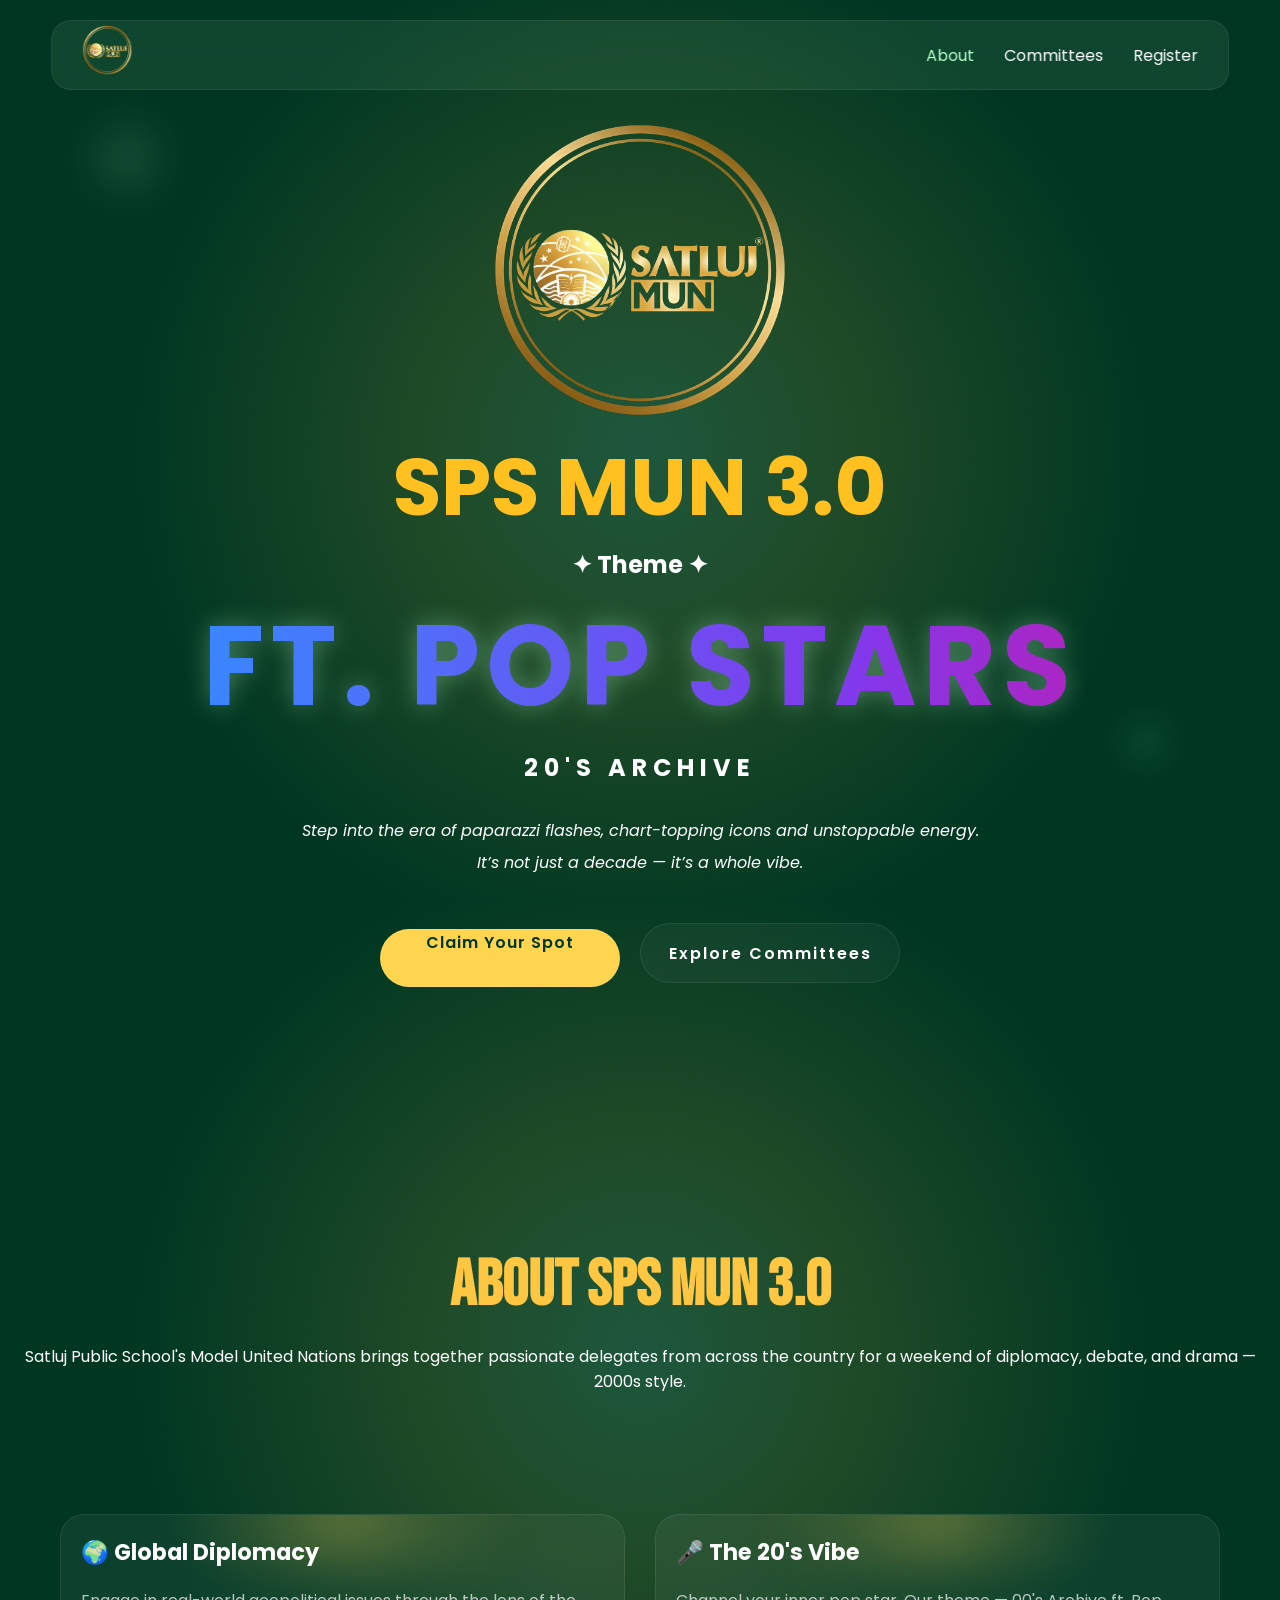
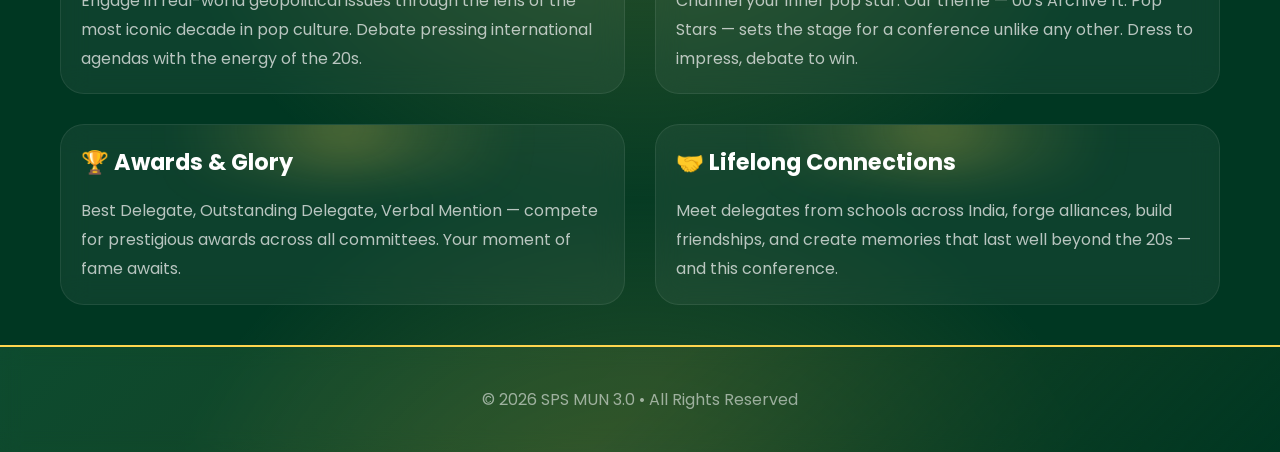
<file: index.html>
<!DOCTYPE html>
<html lang="en">

<head>
    <meta charset="UTF-8" />
    <meta name="viewport" content="width=device-width, initial-scale=1.0" />
    <title>SPS MUN 3.0</title>

    <link rel="stylesheet" href="styles.css">
    

</head>

<body>

    <header>

        <nav class="navbar">

            <div class="logo">
               <img src="assets/a1.png" alt="" width="50px">
            </div>

            <ul class="nav-links">

                <li>
                    <a href="#about-section" class="active">
                        About   
                    </a>
                </li>

                <li>
                    <a href="index2.html">
                        Committees
                    </a>
                </li>

                <li>
                    <a href="index3.html">
                        Register
                    </a>
                </li>

            </ul>

        </nav>

    </header>

    <main>

        <section class="hero">
            <div class="mun">
                <img src="assets/a1.png" alt="" width="300px">
            </div>
            

            <h1 class="hero-title">

                <span class="line1">
                    SPS MUN 3.0
                </span>
            <div class="hero-badge">
                ✦ Theme ✦
            </div>

                <span class="line2">
                    FT. POP STARS
                </span>

                <span class="line3">
                    20'S ARCHIVE
                </span>

            </h1>

            <p class="hero-subtitle">

                <em>Step into the era of paparazzi flashes,
                chart-topping icons and unstoppable energy.
                It’s not just a decade — it’s a whole vibe.
                    </em>
            </p>

            <div class="hero-buttons">

                <a href="index3.html" class="btn-primary">
                    Claim Your Spot
                </a>

                <a href="index2.html" class="btn-secondary">
                    Explore Committees
                </a>

            </div>

        </section>

        <section class="about-section">

            <h2 class="section-title">
                ABOUT SPS MUN 3.0
            </h2>

            <p>

                Satluj Public School's Model United Nations brings together
                passionate delegates from across the country for a weekend
                of diplomacy, debate, and drama — 2000s style.

            </p>

        </section>

        <section class="features">

            <div class="feature-card">

                <h3>
                    🌍 Global Diplomacy
                </h3>

                <p>
                   Engage in real-world geopolitical issues through the lens of the most iconic decade in pop culture. Debate pressing international agendas with the energy of the 20s.
                </p>

            </div>

            <div class="feature-card">

                <h3>
                    🎤 The 20's Vibe
                </h3>

                <p>
                   Channel your inner pop star. Our theme — 00's Archive ft. Pop Stars — sets the stage for a conference unlike any other. Dress to impress, debate to win.
                </p>

            </div>

            <div class="feature-card">

                <h3>
                    🏆 Awards & Glory
                </h3>

                <p>
                   Best Delegate, Outstanding Delegate, Verbal Mention — compete for prestigious awards across all committees. Your moment of fame awaits.
                </p>

            </div>

            <div class="feature-card">

                <h3>
                    🤝 Lifelong Connections
                </h3>

                <p>
                   Meet delegates from schools across India, forge alliances, build friendships, and create memories that last well beyond the 20s — and this conference.
                </p>

            </div>

        </section>

    </main>

    <footer>

        <p>
            © 2026 SPS MUN 3.0 • All Rights Reserved
        </p>

    </footer>

    <script src="scripts.js"></script>

</body>

</html>
</file>
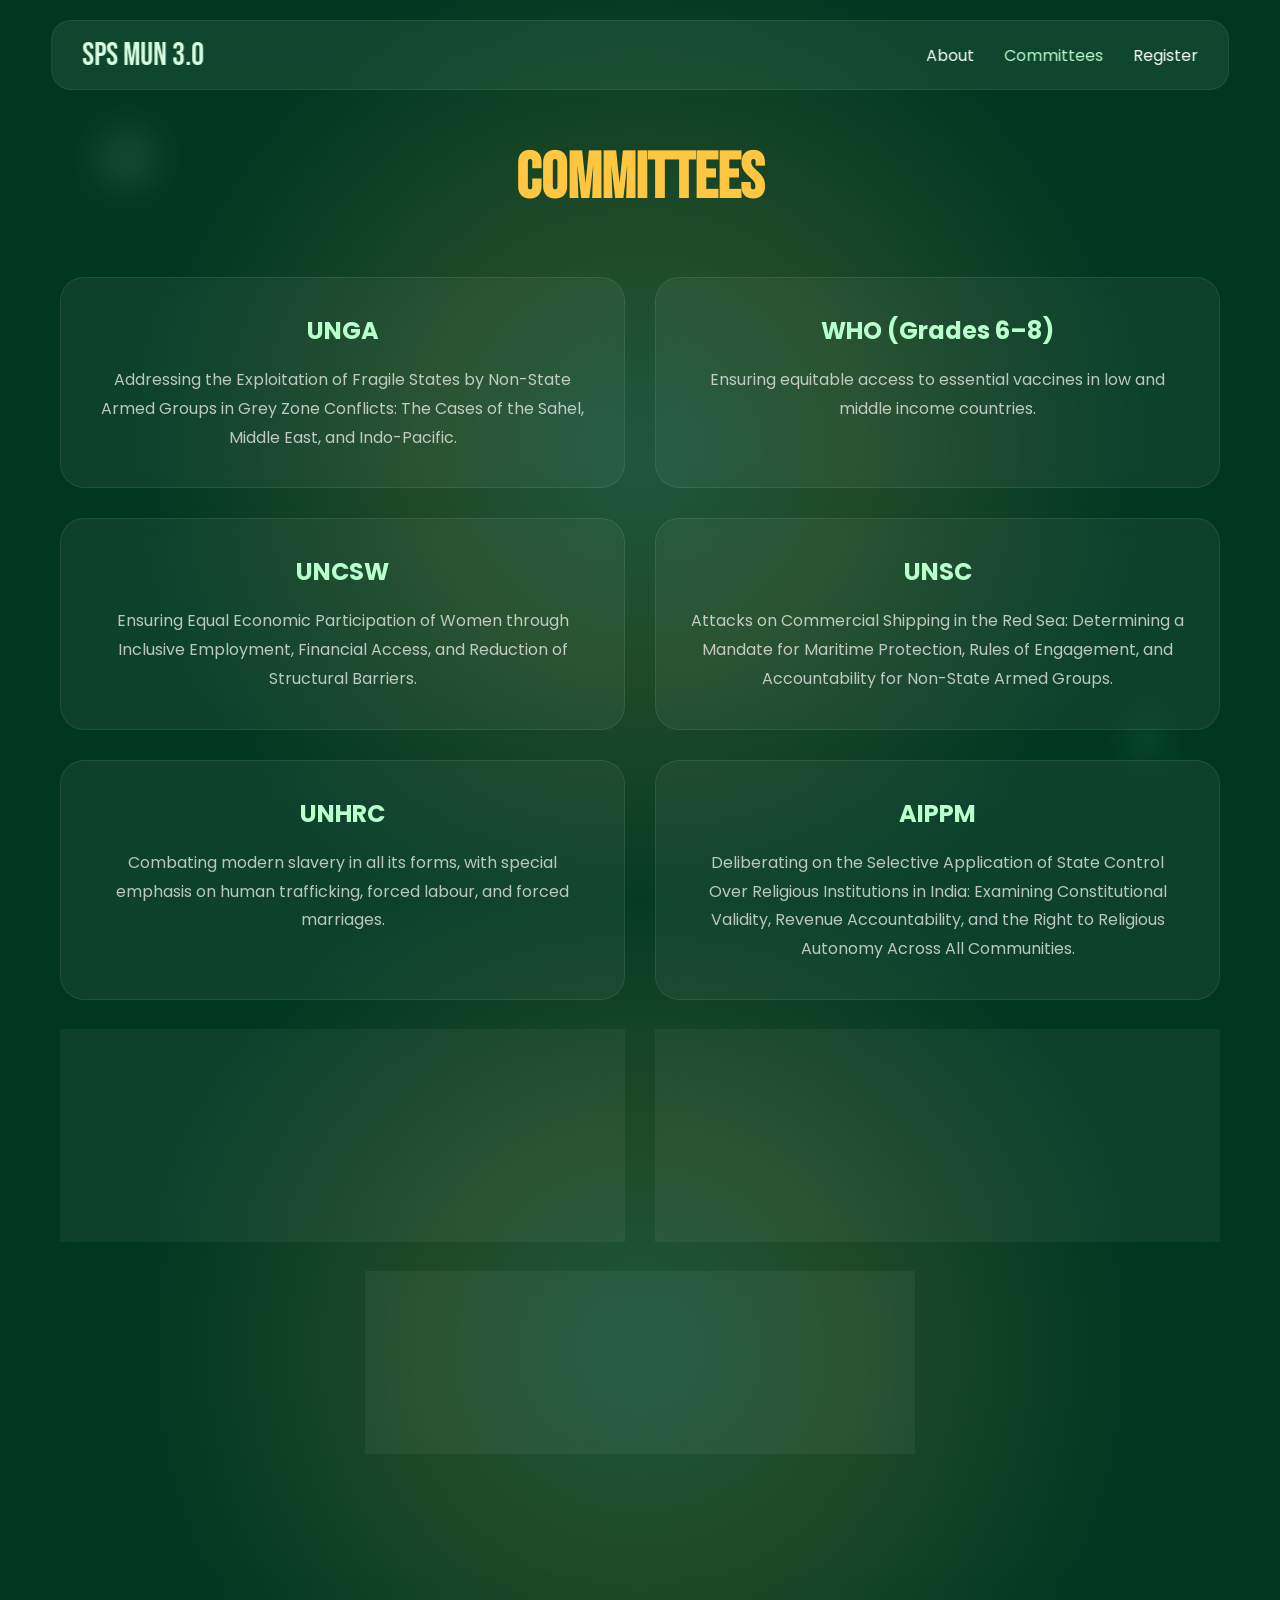
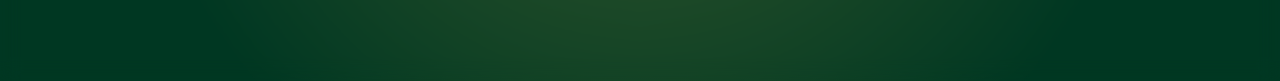
<file: index2.html>
<!DOCTYPE html>
<html lang="en">

<head>
    <meta charset="UTF-8">
    <meta name="viewport" content="width=device-width, initial-scale=1.0">
    <title>Committees • SPS MUN 3.0</title>

    <link rel="stylesheet" href="styles.css">
</head>

<body>

    <header>

        <nav class="navbar">

            <div class="logo">
                SPS MUN 3.0
            </div>

            <ul class="nav-links">

                <li>
                    <a href="index.html">
                        About
                    </a>
                </li>

                <li>
                    <a href="index2.html" class="active">
                        Committees
                    </a>
                </li>

                <li>
                    <a href="index3.html">
                        Register
                    </a>
                </li>

            </ul>

        </nav>

    </header>

    <main class="page-container">

    <h1 class="section-title">
        Committees
    </h1>

    <div class="committee-grid">

        <div class="committee-card">
            <h2>UNGA</h2>

            <p>
                Addressing the Exploitation of Fragile States by
                Non-State Armed Groups in Grey Zone Conflicts:
                The Cases of the Sahel, Middle East, and Indo-Pacific.
            </p>
        </div>

        <div class="committee-card">
            <h2>WHO (Grades 6–8)</h2>

            <p>
                Ensuring equitable access to essential vaccines
                in low and middle income countries.
            </p>
        </div>

        <div class="committee-card">
            <h2>UNCSW</h2>

            <p>
                Ensuring Equal Economic Participation of Women
                through Inclusive Employment, Financial Access,
                and Reduction of Structural Barriers.
            </p>
        </div>

        <div class="committee-card">
            <h2>UNSC</h2>

            <p>
                Attacks on Commercial Shipping in the Red Sea:
                Determining a Mandate for Maritime Protection,
                Rules of Engagement, and Accountability for
                Non-State Armed Groups.
            </p>
        </div>

        <div class="committee-card">
            <h2>UNHRC</h2>

            <p>
                Combating modern slavery in all its forms,
                with special emphasis on human trafficking,
                forced labour, and forced marriages.
            </p>
        </div>

        <div class="committee-card">
            <h2>AIPPM</h2>

            <p>
                Deliberating on the Selective Application of
                State Control Over Religious Institutions in India:
                Examining Constitutional Validity, Revenue Accountability,
                and the Right to Religious Autonomy Across All Communities.
            </p>
        </div>

        <div class="committee-card">
            <h2>Theme Based Special Committee</h2>

            <p>
                Ensuring Fair Recognition and Equity in Award Shows
                and the Music Industry with special emphasis on
                the 2009 MTV Video Music Awards.
            </p>
        </div>

        <div class="committee-card">
            <h2>IPL</h2>

            <p>
                Competitive and dynamic committee experience
                inspired by the structure and strategy of the IPL.
            </p>
        </div>

        <div class="committee-card last-card">
            <h2>INTERPOL</h2>

            <p>
                International cooperation on transnational crime,
                security threats, and global enforcement challenges.
            </p>
        </div>

    </div>

</main>

    <footer>

        <p>
            © 2026 SPS MUN 3.0
        </p>

    </footer>

    <script src="scripts.js"></script>

</body>

</html>
</file>
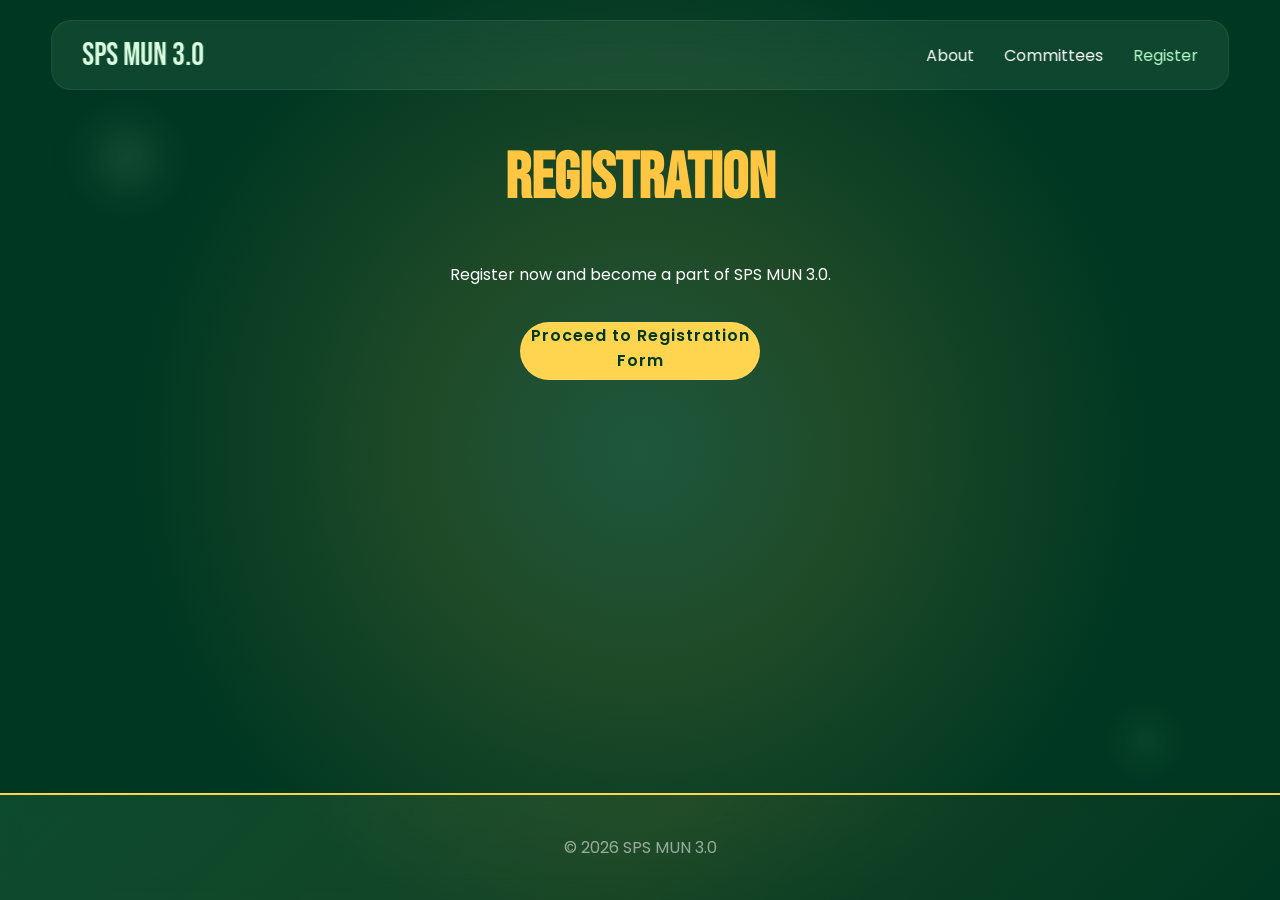
<file: index3.html>
<!DOCTYPE html>
<html lang="en">

<head>
    <meta charset="UTF-8">
    <meta name="viewport" content="width=device-width, initial-scale=1.0">
    <title>Registration • SPS MUN 3.0</title>

    <link rel="stylesheet" href="styles.css">
</head>

<body>

    <header>

        <nav class="navbar">

            <div class="logo">
                SPS MUN 3.0
            </div>

            <ul class="nav-links">

                <li>
                    <a href="index.html">
                        About
                    </a>
                </li>

                <li>
                    <a href="index2.html">
                        Committees
                    </a>
                </li>

                <li>
                    <a href="index3.html" class="active">
                        Register
                    </a>
                </li>

            </ul>

        </nav>

    </header>

    <main class="page-container">
        <div class="reg">
            <h1 class="section-title">
                Registration
            </h1>

            <p class="registration-text">

                Register now and become a part of SPS MUN 3.0.

            </p>

            <a href="index4.html" class="btn-primary ">
                Proceed to Registration Form
            </a>
        </div>

    </main>

    <footer>

        <p>
            © 2026 SPS MUN 3.0
        </p>

    </footer>

    <script src="scripts.js"></script>

</body>

</html>
</file>
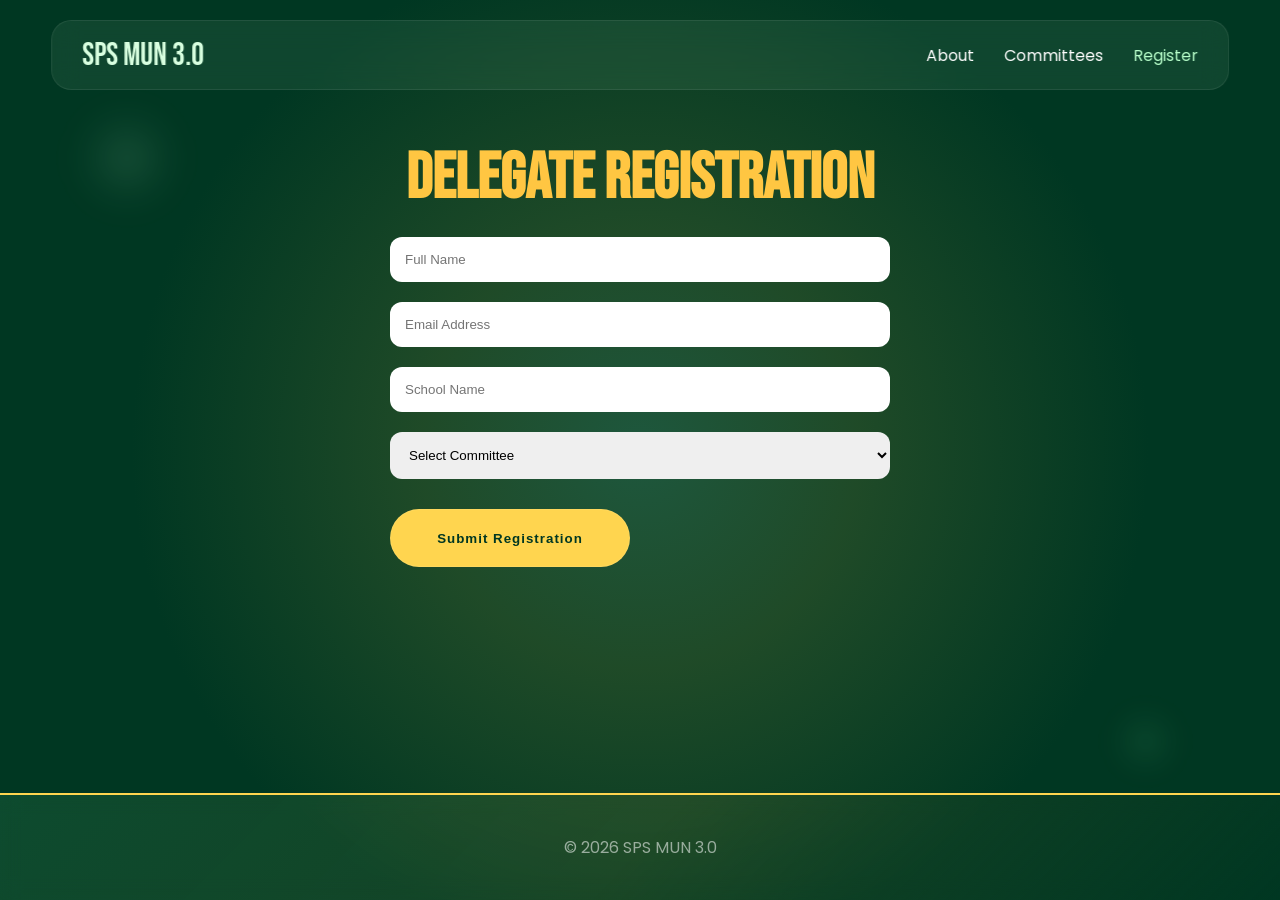
<file: index4.html>
<!DOCTYPE html>
<html lang="en">

<head>
    <meta charset="UTF-8">
    <meta name="viewport" content="width=device-width, initial-scale=1.0">
    <title>Registration Form • SPS MUN 3.0</title>

    <link rel="stylesheet" href="styles.css">
</head>

<body>

    <header>

        <nav class="navbar">

            <div class="logo">
                SPS MUN 3.0
            </div>

            <ul class="nav-links">

                <li>
                    <a href="index.html">
                        About
                    </a>
                </li>

                <li>
                    <a href="index2.html">
                        Committees
                    </a>
                </li>

                <li>
                    <a href="index3.html" class="active">
                        Register
                    </a>
                </li>

            </ul>

        </nav>

    </header>

    <main class="page-container">

        <h1 class="section-title">
            Delegate Registration
        </h1>

        <form class="registration-form">

            <input type="text" placeholder="Full Name" required>

            <input type="email" placeholder="Email Address" required>

            <input type="text" placeholder="School Name" required>

            <select required>

                <option value="">
                    Select Committee
                </option>

                <option>
                    UNHRC
                </option>

                <option>
                    UNSC
                </option>

                <option>
                    WHO
                </option>

            </select>

            <button type="submit" class="btn-primary">
                Submit Registration
            </button>

        </form>

    </main>

    <footer>

        <p>
            © 2026 SPS MUN 3.0
        </p>

    </footer>

    <script src="scripts.js"></script>

</body>

</html>
</file>
<file: styles.css>
@import url('https://fonts.googleapis.com/css2?family=Bebas+Neue&family=Poppins:wght@300;400;500;600;700&display=swap');

*{
    margin:0;
    padding:0;
    box-sizing:border-box;
}

/* STICK FOOTER TO BOTTOM */

html,
body{
    height:100%;
}

body{
    display:flex;

    flex-direction:column;

    min-height:100vh;
}

main{
    flex:1;
}
body{
    background:#003722;
    color:white;
    font-family:'Poppins',sans-serif;
    overflow-x:hidden;
    background:
    radial-gradient(
        circle at center,
        rgba(184,255,203,0.16) 0%,
        rgba(255,213,79,0.12) 28%,
        rgba(0,55,34,1) 65%
    );

    background-color:#003722;

    min-height:100vh;

    overflow-x:hidden;
}

body::before{
    content:"";

    position:fixed;

    width:100px;
    height:100px;

    top:12%;
    left:6%;

    border-radius:50%;

    background:radial-gradient(
        circle,
        rgba(184,255,203,0.18),
        rgba(184,255,203,0.05),
        transparent 75%
    );

    filter:blur(18px);

    z-index:-1;

    pointer-events:none;
}

/* SMALL GLOW */

body::after{
    content:"";

    position:fixed;

    width:65px;
    height:65px;

    bottom:14%;
    right:8%;

    border-radius:50%;

    background:radial-gradient(
        circle,
        rgba(118,255,170,0.14),
        rgba(118,255,170,0.04),
        transparent 75%
    );

    filter:blur(14px);

    z-index:-1;

    pointer-events:none;
}

.navbar{
    position:fixed;
    top:20px;
    left:50%;
    transform:translateX(-50%);

    width:92%;
    max-width:1200px;

    height:70px;

    background:rgba(190,255,205,0.08);

    border:1px solid rgba(255,255,255,0.08);

    backdrop-filter:blur(14px);

    border-radius:20px;

    display:flex;
    justify-content:space-between;
    align-items:center;

    padding:0 30px;

    z-index:1000;
}



.logo{
    font-family:'Bebas Neue',sans-serif;
    font-size:2rem;
    color:#d8ffe0;
}

.nav-links{
    display:flex;
    gap:30px;
    list-style:none;
}

.nav-links a{
    color:white;
    text-decoration:none;
    transition:0.3s;
}

.nav-links a:hover,
.nav-links .active{
    color:#b8ffcb;
}

.hero{
    min-height:100vh;

    display:flex;
    flex-direction:column;
    justify-content:center;
    align-items:center;

    text-align:center;

    padding:120px 20px;
}

.hero-title .line1,
.hero-title .line2,
.hero-title .line3{
    display:block;
}

.hero-title .line1{
    font-size:5rem;
    color:#ffc020 ;
}

.hero-title .line2{
    display:block;

    font-size:7rem;

    letter-spacing:6px;

    background:linear-gradient(
        90deg,
        #3a86ff,
        #8338ec,
        #ff006e,
        #fb5607,
        #ffbe0b
    );

    background-size:300% 300%;

    -webkit-background-clip:text;
    -webkit-text-fill-color:transparent;

    animation:gradientShift 6s ease infinite;

    filter:drop-shadow(0 0 12px rgba(184,255,203,0.35));
}

/* ANIMATED GRADIENT */

@keyframes gradientShift{

    0%{
        background-position:0% 50%;
    }

    50%{
        background-position:100% 50%;
    }

    100%{
        background-position:0% 50%;
    }

}

.hero-title .line3{
    font-size:1.5rem;
    letter-spacing:6px;
}

.hero-subtitle{
    max-width:700px;
    margin-top:30px;
    line-height:2;
}

/* HERO BUTTONS */

.hero-buttons{
    display:flex;

    justify-content:center;
    align-items:center;

    gap:20px;

    flex-wrap:wrap;

    margin-top:40px;
}

/* BOTH BUTTONS SAME SIZE */

.btn-primary,
.btn-secondary{
    width:260px;

    height:60px;

    display:flex;

    justify-content:center;
    align-items:center;

    text-decoration:none;

    border-radius:50px;

    font-weight:600;

    letter-spacing:2px;

    transition:0.3s ease;
}

/* PRIMARY BUTTON */

/* PRIMARY BUTTON */

.btn-primary{
    width:240px;

    height:58px;

    display:flex;

    justify-content:center;

    align-items:center;

    text-align:center;

    padding:0;

    background:#ffd54f;

    color:#003722;

    text-decoration:none;

    border-radius:50px;

    font-weight:600;

    letter-spacing:1px;

    border:1px solid rgba(255,255,255,0.08);

    transition:
    transform 0.3s ease,
    box-shadow 0.3s ease;
}

/* HOVER EFFECT */

.btn-primary:hover{

    transform:translateY(-8px) scale(1.05);

    box-shadow:
    0 0 14px rgba(255,213,79,0.6),
    0 0 35px rgba(255,213,79,0.35),
    0 0 60px rgba(255,213,79,0.18);
}
/* SECONDARY BUTTON */

.btn-secondary{
    background:rgba(255,255,255,0.04);

    border:1px solid rgba(255,255,255,0.08);

    color:white;

    backdrop-filter:blur(10px);
}

/* GOLD GLOW HOVER */

.btn-primary:hover,
.btn-secondary:hover{

    transform:translateY(-5px);

    border-color:#ffe8a3;

    box-shadow:
    0 0 12px rgba(255,232,163,0.35),
    0 0 30px rgba(255,232,163,0.18);

    background:rgba(255,232,163,0.08);
}

.about-section,
.page-container{
    padding:140px 20px 80px;
    text-align:center;
}

.section-title{
    font-family:'Bebas Neue',sans-serif;
    font-size:4rem;
    margin-bottom:20px;
    color: rgb(255, 198, 66);
}

/* =========================
   FEATURE CARDS
========================= */

.feature-card{

    background:rgba(255,255,255,0.05);

    border:1px solid rgba(255,255,255,0.08);

    backdrop-filter:blur(14px);

    -webkit-backdrop-filter:blur(14px);

    border-radius:24px;

    padding:20px;

    transition:
        transform 0.3s ease,
        box-shadow 0.3s ease,
        border-color 0.3s ease;

    position:relative;

    overflow:hidden;
}
/* NORMAL GOLDEN TOP GLOW */

.feature-card::before{
    content:"";

    position:absolute;

    top:-40px;
    left:50%;

    transform:translateX(-50%);

    width:80%;

    height:90px;

    background:radial-gradient(
        circle,
        rgba(255,213,79,0.28),
        rgba(255,213,79,0.10),
        transparent 75%
    );

    filter:blur(22px);

    z-index:0;

    pointer-events:none;
}

/* KEEP CONTENT ABOVE GLOW */

.feature-card h3,
.feature-card p{
    position:relative;

    z-index:1;
}

/* =========================
   MOBILE FEATURE GRID
========================= */

@media(max-width:768px){

    .features{

        grid-template-columns:1fr;

        gap:20px;

        padding:20px;
    }

}

/* HOVER EFFECT */

.feature-card:hover{

    transform:translateY(-8px);

    border-color:#ffd54f;

    box-shadow:
    0 0 18px rgba(255,213,79,0.35),
    0 0 40px rgba(255,213,79,0.18),
    0 0 70px rgba(255,213,79,0.08);
}

/* FEATURE HEADING */

.feature-card h3{

    display:flex;

    align-items:center;

    gap:12px;

    font-size:1.4rem;

    color:#ffffff;

    margin-bottom:18px;
}

/* EMOJI SIZE */

.feature-card h3 span{

    font-size:30px;

    width:30px;

    height:30px;

    display:flex;

    justify-content:center;

    align-items:center;
}

/* FEATURE TEXT */

.feature-card p{

    line-height:1.8;

    color:#f1f1f1c0;
}

.features,
.committee-grid{
    max-width:1200px;

    margin:auto;

    display:grid;

    grid-template-columns:repeat(2,1fr);

    gap:30px;

    padding:40px 20px;
}

.committee-card{
    background:rgba(255,255,255,0.05);

    border:1px solid rgba(255,255,255,0.08);

    border-radius:24px;

    padding:35px;

    backdrop-filter:blur(10px);

    transition:0.3s ease;
}

.committee-card:hover{
    transform:translateY(-8px);

    border-color:#b8ffcb;
}

.committee-card h2{
    color:#b8ffcb;

    margin-bottom:18px;

    font-size:1.5rem;
}

.committee-card p{
    line-height:1.8;

    color:#f1f1f1c2;
}

/* CENTER LAST BOX */

.last-card{
    grid-column:1 / 3;

    max-width:550px;

    justify-self:center;
}

/* MOBILE */

@media(max-width:768px){

    .committee-grid{
        grid-template-columns:1fr;
    }

    .last-card{
        grid-column:auto;

        max-width:100%;
    }

}

.registration-form{
    max-width:500px;
    margin:auto;

    display:flex;
    flex-direction:column;

    gap:20px;
}

.registration-form input,
.registration-form select{
    padding:15px;
    border:none;
    border-radius:12px;
}

footer{
    padding:40px 20px;
    text-align:center;
    color:#ffffff8c;
}

@media(max-width:768px){

    .navbar{
        padding:0 15px;
    }

    .nav-links{
        gap:10px;
    }

    .nav-links a{
        font-size:0.7rem;
    }

    .hero-title .line1{
        font-size:3rem;
    }

    .hero-title .line2{
        font-size:4rem;
    }

    .hero-title .line3{
        font-size:1rem;
    }

    .section-title{
        font-size:2.5rem;
    }

}

.reg{
    display:flex;
    flex-direction:column;
    align-items:center;
    justify-content:center;

    gap:25px;

    text-align:center;
}

.btn-primary{
    display:inline-block;

    margin-top:10px;
}


footer{
    padding:40px 20px;

    text-align:center;

    color:#ffffff8c;

    margin-top:auto;

    border-top:2px solid #ffd54f;

    background:
    linear-gradient(
        135deg,
        rgba(126,255,165,0.10),
        rgba(255,213,79,0.08),
        rgba(0,55,34,0.95)
    );

    backdrop-filter:blur(10px);
}
</file>
